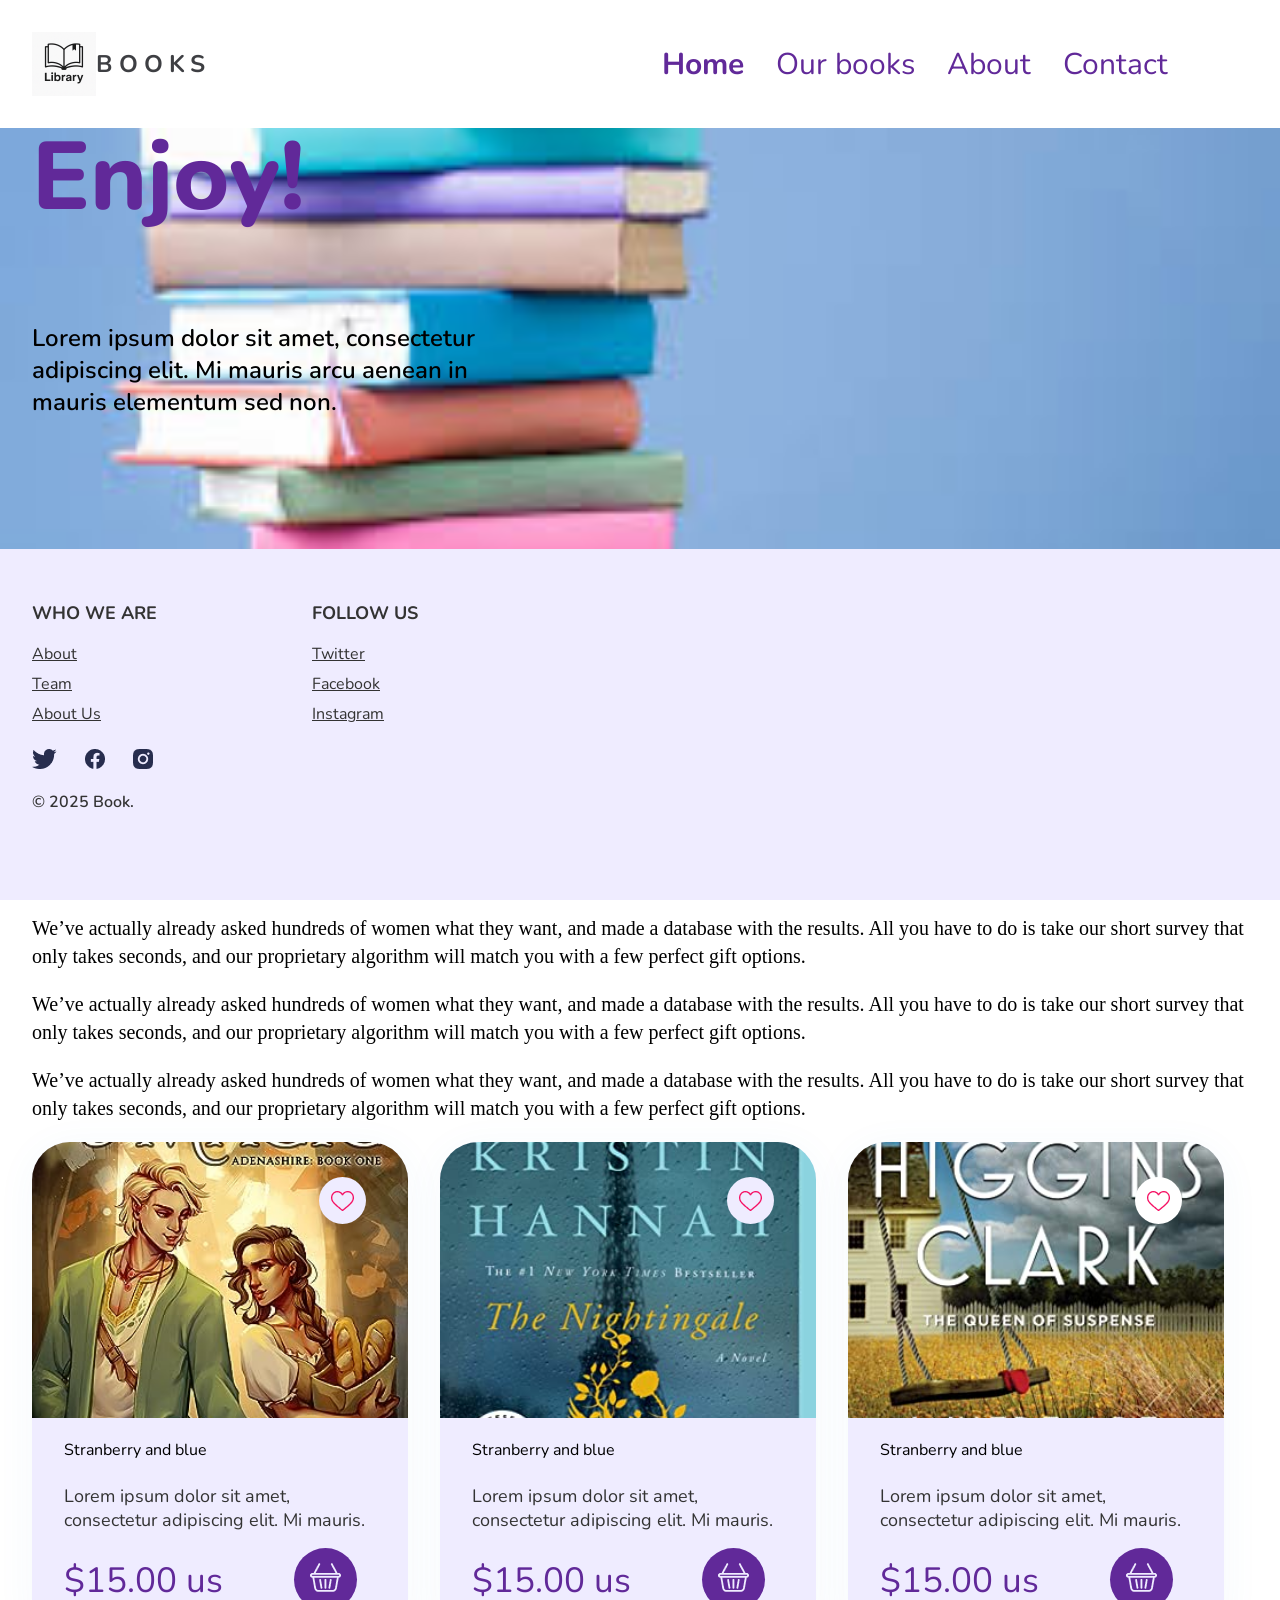
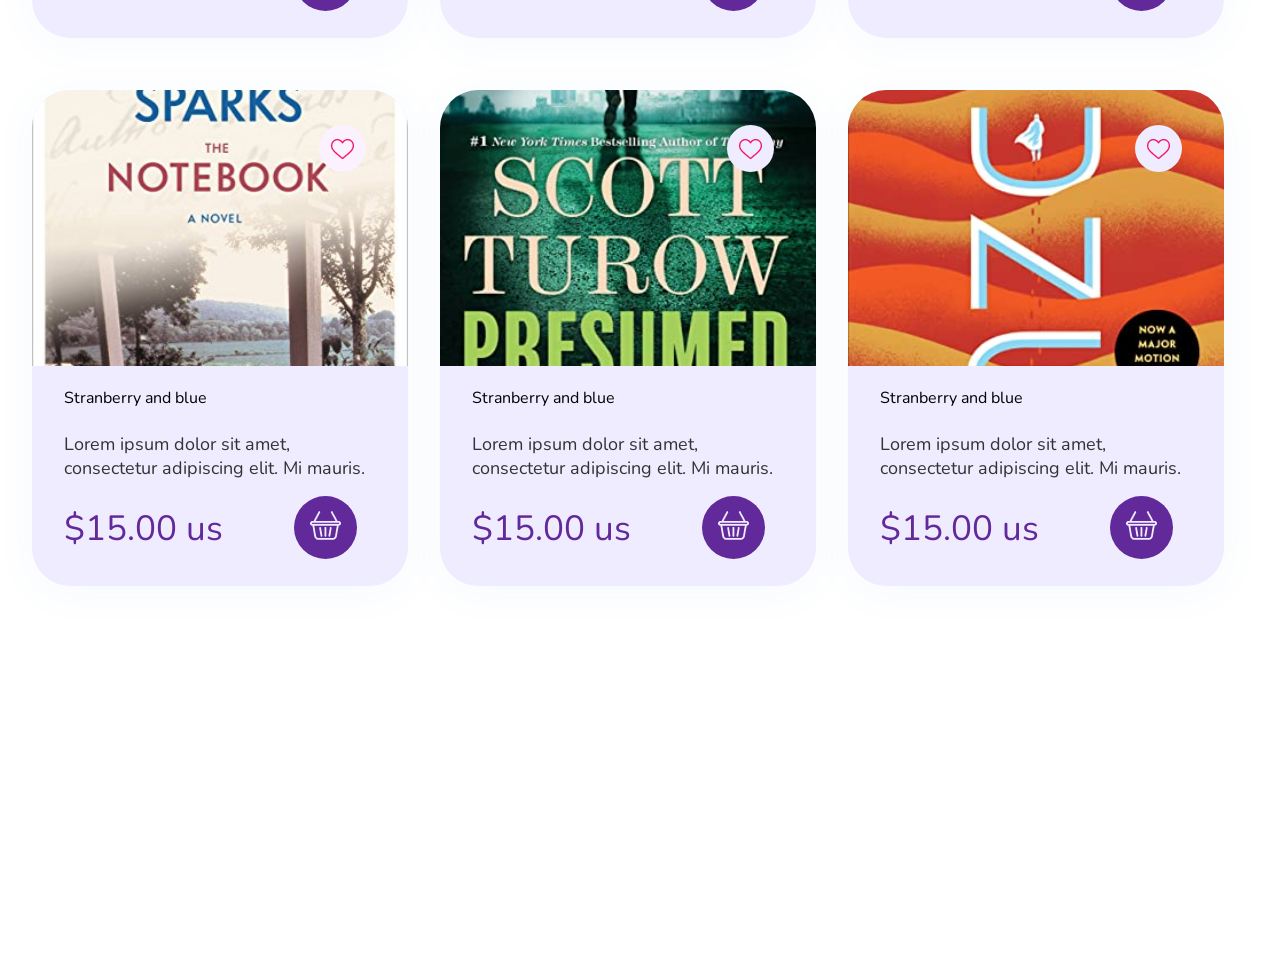
<file: index.html>
<!DOCTYPE html>
<html lang="he">

<head>
    <meta charset="UTF-8">
    <link href="https://fonts.googleapis.com/css2?family=Nunito:wght@400;600;700;800&display=swap" rel="stylesheet">
    <meta name="viewport" content="width=device-width, initial-scale=1.0">
    <link rel="stylesheet" href="css/style.css">
</head>

<body>
    <header>
        <div class="header-container">
            <div class="header-content">
                <div class="logo">
                    <img src="images/ss.png" alt="Logo">
                    <div class="logo-text">BOOKS</div>
                </div>
                <nav>
                    <ul>
                        <li><a href="index.html" class="active">Home</a></li>
                        <li><a href="ourproducts.html" >Our books</a></li>
                        <li><a href="#cards">About</a></li>
                        <li><a href="#">Contact</a></li>
                    </ul>
                </nav>
            </div>
        </div>
    </header>
    <main>
        <section class="hero">
			<img src="images/books.jpg" 
			srcset="images/books@2x.jpg 2x, images/hero@3x.jpg 3x" 
			alt="Hero Image">            <div class="hero-text">
                <h1>Enjoy!</h1>
                <p>Lorem ipsum dolor sit amet, consectetur adipiscing elit. Mi mauris arcu aenean in mauris elementum
                    sed non.</p>
            </div>
        </section>

        <section class="about">
            <h2>About</h2>
            <p>We’ve actually already asked hundreds of women what they want, and made a database with the results. All
                you have to do is take our short survey that only takes seconds, and our proprietary algorithm will
                match you with a few perfect gift options.</p>
            <p>We’ve actually already asked hundreds of women what they want, and made a database with the results. All
                you have to do is take our short survey that only takes seconds, and our proprietary algorithm will
                match you with a few perfect gift options.</p>
            <p>We’ve actually already asked hundreds of women what they want, and made a database with the results. All
                you have to do is take our short survey that only takes seconds, and our proprietary algorithm will
                match you with a few perfect gift options.</p>
        </section>

       <section>
        <div id="cards">
        				<div class="card-1">
          					<div class="card-1-child">
          					</div>
          					<img class="img1-icon" alt="" src="images/fantasy.jpg">
          					
          					<div class="ellipse-cart-1">
          					</div>
          					<div class="ellipse-heart-1">
          					</div>
          					<div class="ttl-1">Stranberry and blue</div>
          					<div class="us-1">$15.00 us</div>
          					<div class="text-1">Lorem ipsum dolor sit amet, consectetur adipiscing elit. Mi mauris.</div>
          					<img class="shopping-basket-1-icon" alt="" src="images/shopping-basket 2.png">
          					
          					<img class="heart-1-icon" alt="" src="images/heart 2 (1).png">
          					
        				</div>
        				<div class="card-2">
          					<div class="card-1-child">
          					</div>
          					<img class="img1-icon" alt="" src="images/historical fiction.jpg">
          					
          					<div class="ellipse-cart-1">
          					</div>
          					<div class="ellipse-heart-1">
          					</div>
          					<div class="ttl-1">Stranberry and blue</div>
          					<div class="us-1">$15.00 us</div>
          					<div class="text-1">Lorem ipsum dolor sit amet, consectetur adipiscing elit. Mi mauris.</div>
          					<img class="shopping-basket-1-icon" alt="" src="images/shopping-basket 2.png">
          					
          					<img class="heart-1-icon" alt="" src="images/heart 2 (1).png">
          					
        				</div>
        				<div class="card-3">
          					<div class="card-1-child">
          					</div>
          					<img class="img1-icon" alt="" src="images/mystery.jpg">
          					
          					<div class="ellipse-cart-1">
          					</div>
          					<div class="ellipse-heart-3">
          					</div>
          					<div class="ttl-1">Stranberry and blue</div>
          					<div class="us-1">$15.00 us</div>
          					<div class="text-1">Lorem ipsum dolor sit amet, consectetur adipiscing elit. Mi mauris.</div>
          					<img class="shopping-basket-1-icon" alt="" src="images/shopping-basket 2.png">
          					
          					<img class="heart-1-icon" alt="" src="images/heart 2 (1).png">
          					
        				</div>
        				<div class="card-4">
          					<div class="card-1-child">
          					</div>
          					<img class="img1-icon" alt="" src="images/romance.jpg">
          					
          					<div class="ellipse-cart-1">
          					</div>
          					<div class="ellipse-heart-4">
          					</div>
          					<div class="ttl-1">Stranberry and blue</div>
          					<div class="us-1">$15.00 us</div>
          					<div class="text-1">Lorem ipsum dolor sit amet, consectetur adipiscing elit. Mi mauris.</div>
          					<img class="shopping-basket-1-icon" alt="" src="images/shopping-basket 2.png">
          					
          					<img class="heart-1-icon" alt="" src="images/heart 2 (1).png">
          					
        				</div>
        				<div class="card-5">
          					<div class="card-1-child">
          					</div>
          					<img class="img1-icon" alt="" src="images/thriler.jpg">
          					
          					<div class="ellipse-cart-1">
          					</div>
          					<div class="ellipse-heart-1">
          					</div>
          					<div class="ttl-1">Stranberry and blue</div>
          					<div class="us-1">$15.00 us</div>
          					<div class="text-1">Lorem ipsum dolor sit amet, consectetur adipiscing elit. Mi mauris.</div>
          					<img class="shopping-basket-1-icon" alt="" src="images/shopping-basket 2.png">
          					
          					<img class="heart-1-icon" alt="" src="images/heart 2 (1).png">
          					
        				</div>
        				<div class="card-6">
          					<div class="card-1-child">
          					</div>
          					<img class="img1-icon" alt="" src="images/science fiction.jpg">
          					
          					<div class="ellipse-cart-1">
          					</div>
          					<div class="ellipse-heart-1">
          					</div>
          					<div class="ttl-1">Stranberry and blue</div>
          					<div class="us-1">$15.00 us</div>
          					<div class="text-1">Lorem ipsum dolor sit amet, consectetur adipiscing elit. Mi mauris.</div>
          					<img class="shopping-basket-1-icon" alt="" src="images/shopping-basket 2.png">
          					
          					<img class="heart-1-icon" alt="" src="images/heart 2 (1).png">
          					
        				</div>
      			</div>
       </section>
    </main>

    



<footer>
    <section class="footer_item">
        <h3>WHO WE ARE</h3>
        <a href="#">About</a>
        <a href="#">Team</a>
        <a href="#">About Us</a>
        <section class="footer_icon_links">
            <a href="https://www.facebook.com" target="_blank"><img src="images/Vector.png" alt="Facebook Icon"></a>
        <a href="https://www.twitter.com" target="_blank"><img src="images/Vector (1).png" alt="Twitter Icon"></a>
        <a href="https://www.instagram.com" target="_blank"><img src="images/Vector (2).png" alt="Instagram Icon"></a>
        </section>
        <span>© 2025 Book.</span>
    </section>
    <section class="footer_item">
        <h3>FOLLOW US</h3>
        <a href="https://www.twitter.com/" target="_blank">Twitter</a> 
        <a href="https://www.facebook.com/" target="_blank">Facebook</a>
        <a href="https://www.instagram.com/" target="_blank">Instagram</a>
    </section>
</footer>
</body>
</html>
</file>
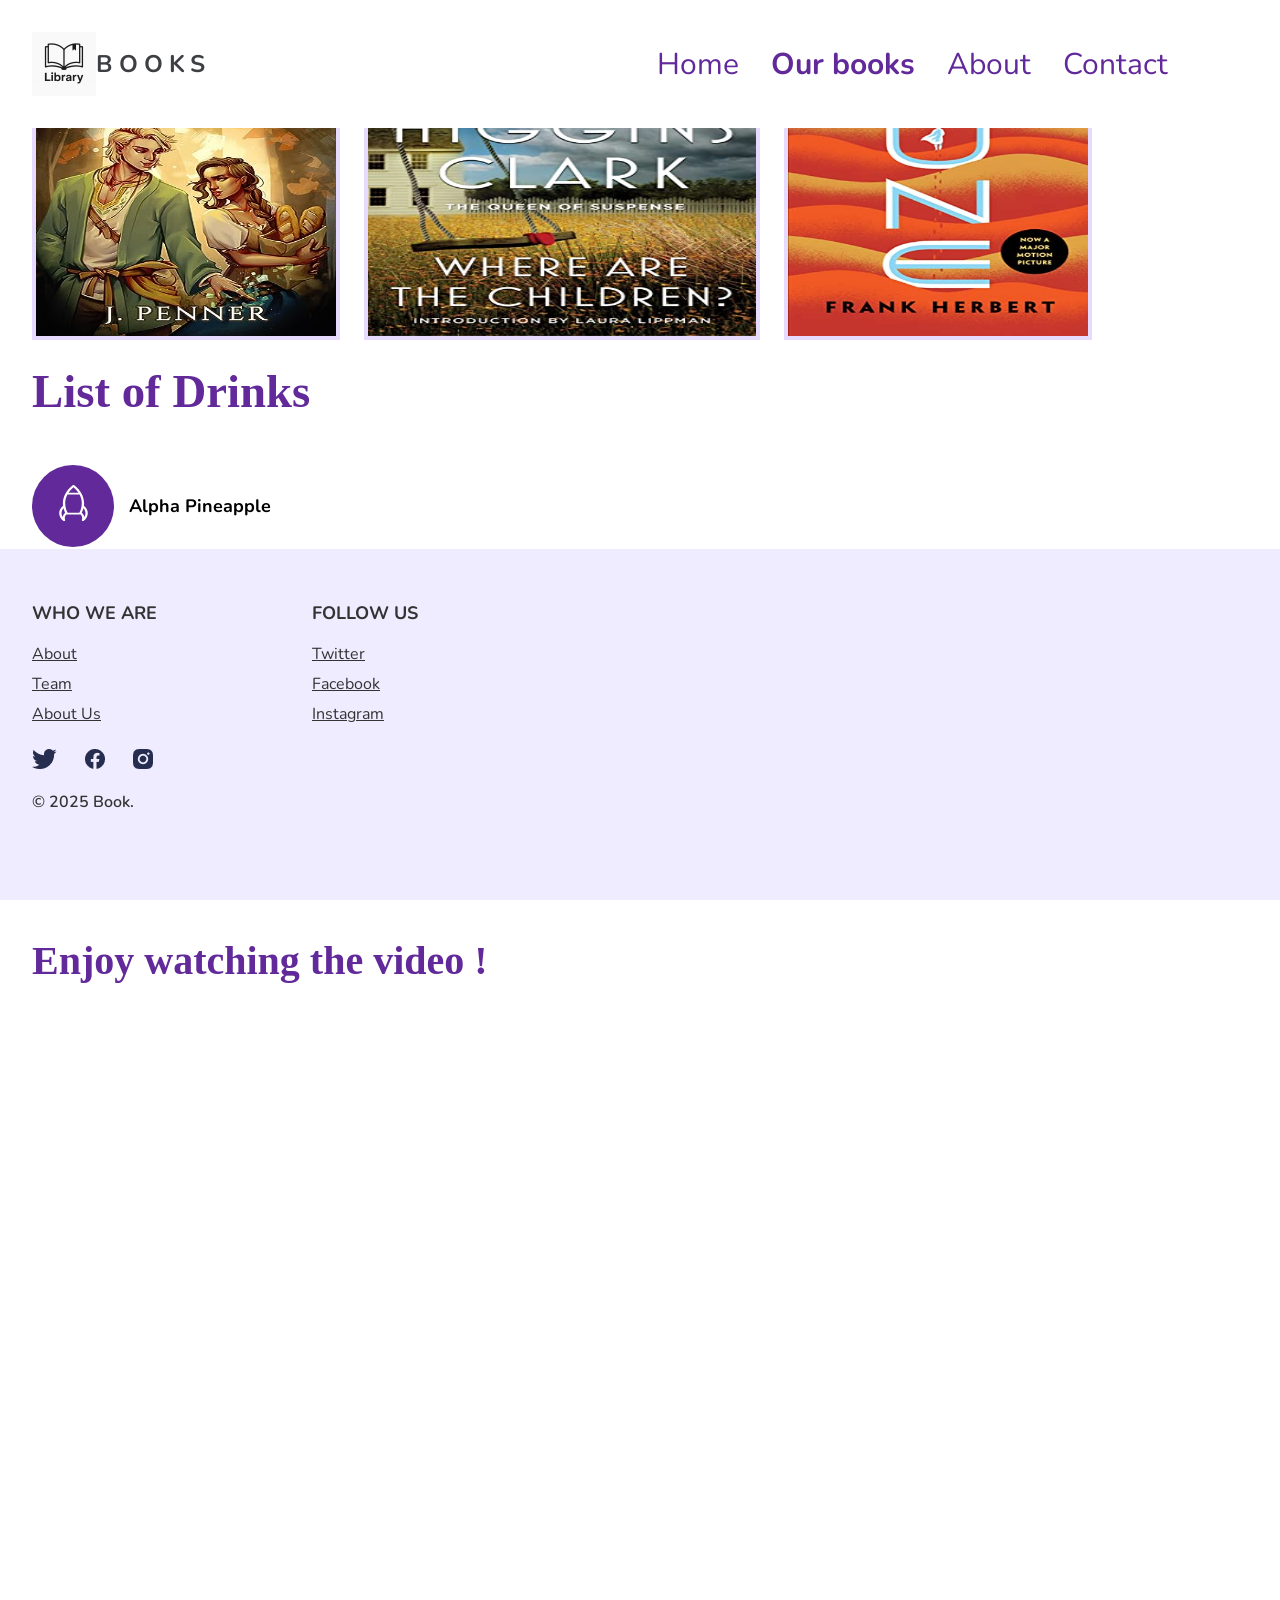
<file: ourproducts.html>
<!DOCTYPE html>
<html lang="he">

<head>
    <meta charset="UTF-8">
    <link href="https://fonts.googleapis.com/css2?family=Nunito:wght@400;600;700;800&display=swap" rel="stylesheet">
    <meta name="viewport" content="width=device-width, initial-scale=1.0">
    <link rel="stylesheet" href="css/style.css">
</head>

<body>
    <header>

        <div class="header-container">
            <div class="header-content">
                <div class="logo">
                    <img src="images/ss.png" alt="Logo">
                    <div class="logo-text">BOOKS</div>
                </div>
                <nav>
                    <ul>
                        <li><a href="index.html">Home</a></li>
                        <li><a href="ourproducts.html" class="active">Our books</a></li>
                        <li><a href="#cards">About</a></li>
                        <li><a href="#">Contact</a></li>
                    </ul>
                </nav>
            </div>
        </div>

    </header>

    <main>
        <div class="area2">
            <img src="images/fantasy.jpg" alt="">
            <img src="images/mystery.jpg" alt="">
            <img src="images/science fiction.jpg" alt="">
        </div>

        <div class="list-title">
            <h3>List of Drinks</h3>
        </div>
        <div class="book-list">
            <div class="book-list">
                <div class="book-item">
                    <div class="circle">
                        <svg width="29" height="43" viewBox="0 0 29 43" fill="none" xmlns="http://www.w3.org/2000/svg">
                            <path
                                d="M25.1228 21.1069C26.0132 13.5299 22.5643 5.80596 15.3284 0.252997C14.8888 -0.0843324 14.1112 -0.0843324 13.6716 0.252997C6.43568 5.80596 2.98679 13.5213 3.87719 21.1069C1.37505 23.1741 1.7198e-07 25.8382 1.7198e-07 28.6752C1.7198e-07 31.5382 1.42013 34.2627 4.00117 36.3386C4.63234 36.8489 6.24407 36.6154 5.98484 35.491C5.84959 34.9028 5.68053 34.3319 5.68053 33.7697C5.68053 32.3685 6.2328 31.0365 7.25845 29.9121C7.42752 29.9813 7.61912 30.0245 7.822 30.0245H21.178C21.3809 30.0245 21.5725 29.9813 21.7415 29.9121C22.7672 31.0365 23.3195 32.3685 23.3195 33.7697C23.3195 34.3319 23.1279 34.8942 23.0152 35.491C22.7785 36.7365 24.4691 36.7797 24.9988 36.3386C27.5686 34.2541 29 31.5382 29 28.6752C28.9887 25.8382 27.625 23.1655 25.1228 21.1069ZM14.4944 2.19048C16.5908 3.92038 18.3039 5.86651 19.6339 7.93373H9.36611C10.6848 5.85786 12.398 3.92038 14.4944 2.19048ZM3.44889 32.5501C2.72756 31.3479 2.35562 30.0332 2.35562 28.6752C2.35562 26.8415 3.04314 25.0857 4.32802 23.5806C4.33929 23.6498 5.56782 27.2567 6.0412 28.1822C4.63234 29.4277 3.74194 30.9327 3.44889 32.5501ZM20.4003 28.2168H8.58842C5.27478 22.2486 5.30859 15.5799 8.31792 9.72418H20.6708C23.6801 15.5799 23.714 22.2486 20.4003 28.2168ZM22.9588 28.1822C23.6125 26.8934 24.6607 23.6325 24.672 23.5806C25.9569 25.077 26.6444 26.8328 26.6444 28.6752C26.6444 30.0332 26.2612 31.3479 25.5511 32.5501C25.2468 30.9327 24.3564 29.4277 22.9588 28.1822Z"
                                fill="white" />
                        </svg>
                    </div>
                    <span class="book-name">Alpha Pineapple</span>
                </div>
                <div class="book-item">
                    <div class="circle">
                        <svg width="29" height="43" viewBox="0 0 29 43" fill="none" xmlns="http://www.w3.org/2000/svg">
                            <path
                                d="M25.1228 21.1069C26.0132 13.5299 22.5643 5.80596 15.3284 0.252997C14.8888 -0.0843324 14.1112 -0.0843324 13.6716 0.252997C6.43568 5.80596 2.98679 13.5213 3.87719 21.1069C1.37505 23.1741 1.7198e-07 25.8382 1.7198e-07 28.6752C1.7198e-07 31.5382 1.42013 34.2627 4.00117 36.3386C4.63234 36.8489 6.24407 36.6154 5.98484 35.491C5.84959 34.9028 5.68053 34.3319 5.68053 33.7697C5.68053 32.3685 6.2328 31.0365 7.25845 29.9121C7.42752 29.9813 7.61912 30.0245 7.822 30.0245H21.178C21.3809 30.0245 21.5725 29.9813 21.7415 29.9121C22.7672 31.0365 23.3195 32.3685 23.3195 33.7697C23.3195 34.3319 23.1279 34.8942 23.0152 35.491C22.7785 36.7365 24.4691 36.7797 24.9988 36.3386C27.5686 34.2541 29 31.5382 29 28.6752C28.9887 25.8382 27.625 23.1655 25.1228 21.1069ZM14.4944 2.19048C16.5908 3.92038 18.3039 5.86651 19.6339 7.93373H9.36611C10.6848 5.85786 12.398 3.92038 14.4944 2.19048ZM3.44889 32.5501C2.72756 31.3479 2.35562 30.0332 2.35562 28.6752C2.35562 26.8415 3.04314 25.0857 4.32802 23.5806C4.33929 23.6498 5.56782 27.2567 6.0412 28.1822C4.63234 29.4277 3.74194 30.9327 3.44889 32.5501ZM20.4003 28.2168H8.58842C5.27478 22.2486 5.30859 15.5799 8.31792 9.72418H20.6708C23.6801 15.5799 23.714 22.2486 20.4003 28.2168ZM22.9588 28.1822C23.6125 26.8934 24.6607 23.6325 24.672 23.5806C25.9569 25.077 26.6444 26.8328 26.6444 28.6752C26.6444 30.0332 26.2612 31.3479 25.5511 32.5501C25.2468 30.9327 24.3564 29.4277 22.9588 28.1822Z"
                                fill="white" />
                        </svg>
                    </div>
                    <span class="book-name">Alpha Pineapple</span>
                </div>
                <div class="book-item">
                    <div class="circle">
                        <svg width="29" height="43" viewBox="0 0 29 43" fill="none" xmlns="http://www.w3.org/2000/svg">
                            <path
                                d="M25.1228 21.1069C26.0132 13.5299 22.5643 5.80596 15.3284 0.252997C14.8888 -0.0843324 14.1112 -0.0843324 13.6716 0.252997C6.43568 5.80596 2.98679 13.5213 3.87719 21.1069C1.37505 23.1741 1.7198e-07 25.8382 1.7198e-07 28.6752C1.7198e-07 31.5382 1.42013 34.2627 4.00117 36.3386C4.63234 36.8489 6.24407 36.6154 5.98484 35.491C5.84959 34.9028 5.68053 34.3319 5.68053 33.7697C5.68053 32.3685 6.2328 31.0365 7.25845 29.9121C7.42752 29.9813 7.61912 30.0245 7.822 30.0245H21.178C21.3809 30.0245 21.5725 29.9813 21.7415 29.9121C22.7672 31.0365 23.3195 32.3685 23.3195 33.7697C23.3195 34.3319 23.1279 34.8942 23.0152 35.491C22.7785 36.7365 24.4691 36.7797 24.9988 36.3386C27.5686 34.2541 29 31.5382 29 28.6752C28.9887 25.8382 27.625 23.1655 25.1228 21.1069ZM14.4944 2.19048C16.5908 3.92038 18.3039 5.86651 19.6339 7.93373H9.36611C10.6848 5.85786 12.398 3.92038 14.4944 2.19048ZM3.44889 32.5501C2.72756 31.3479 2.35562 30.0332 2.35562 28.6752C2.35562 26.8415 3.04314 25.0857 4.32802 23.5806C4.33929 23.6498 5.56782 27.2567 6.0412 28.1822C4.63234 29.4277 3.74194 30.9327 3.44889 32.5501ZM20.4003 28.2168H8.58842C5.27478 22.2486 5.30859 15.5799 8.31792 9.72418H20.6708C23.6801 15.5799 23.714 22.2486 20.4003 28.2168ZM22.9588 28.1822C23.6125 26.8934 24.6607 23.6325 24.672 23.5806C25.9569 25.077 26.6444 26.8328 26.6444 28.6752C26.6444 30.0332 26.2612 31.3479 25.5511 32.5501C25.2468 30.9327 24.3564 29.4277 22.9588 28.1822Z"
                                fill="white" />
                        </svg>
                    </div>
                    <span class="book-name">Alpha Pineapple</span>
                </div>
                <div class="book-item">
                    <div class="circle">
                        <svg width="29" height="43" viewBox="0 0 29 43" fill="none" xmlns="http://www.w3.org/2000/svg">
                            <path
                                d="M25.1228 21.1069C26.0132 13.5299 22.5643 5.80596 15.3284 0.252997C14.8888 -0.0843324 14.1112 -0.0843324 13.6716 0.252997C6.43568 5.80596 2.98679 13.5213 3.87719 21.1069C1.37505 23.1741 1.7198e-07 25.8382 1.7198e-07 28.6752C1.7198e-07 31.5382 1.42013 34.2627 4.00117 36.3386C4.63234 36.8489 6.24407 36.6154 5.98484 35.491C5.84959 34.9028 5.68053 34.3319 5.68053 33.7697C5.68053 32.3685 6.2328 31.0365 7.25845 29.9121C7.42752 29.9813 7.61912 30.0245 7.822 30.0245H21.178C21.3809 30.0245 21.5725 29.9813 21.7415 29.9121C22.7672 31.0365 23.3195 32.3685 23.3195 33.7697C23.3195 34.3319 23.1279 34.8942 23.0152 35.491C22.7785 36.7365 24.4691 36.7797 24.9988 36.3386C27.5686 34.2541 29 31.5382 29 28.6752C28.9887 25.8382 27.625 23.1655 25.1228 21.1069ZM14.4944 2.19048C16.5908 3.92038 18.3039 5.86651 19.6339 7.93373H9.36611C10.6848 5.85786 12.398 3.92038 14.4944 2.19048ZM3.44889 32.5501C2.72756 31.3479 2.35562 30.0332 2.35562 28.6752C2.35562 26.8415 3.04314 25.0857 4.32802 23.5806C4.33929 23.6498 5.56782 27.2567 6.0412 28.1822C4.63234 29.4277 3.74194 30.9327 3.44889 32.5501ZM20.4003 28.2168H8.58842C5.27478 22.2486 5.30859 15.5799 8.31792 9.72418H20.6708C23.6801 15.5799 23.714 22.2486 20.4003 28.2168ZM22.9588 28.1822C23.6125 26.8934 24.6607 23.6325 24.672 23.5806C25.9569 25.077 26.6444 26.8328 26.6444 28.6752C26.6444 30.0332 26.2612 31.3479 25.5511 32.5501C25.2468 30.9327 24.3564 29.4277 22.9588 28.1822Z"
                                fill="white" />
                        </svg>
                    </div>
                    <span class="book-name">Alpha Pineapple</span>
                </div>
            </div>

        </div>

        <div class="my_choise">
            <h3>Enjoy watching the video !</h3>
            <iframe width="640" height="360" src="https://www.youtube.com/embed/N24X8kK7H4Q"
                title="YouTube video player" frameborder="0"
                allow="accelerometer; autoplay; clipboard-write; encrypted-media; gyroscope; picture-in-picture"
                allowfullscreen>
            </iframe>
        </div>
    </main>




    <footer>
        <section class="footer_item">
            <h3>WHO WE ARE</h3>
            <a href="#">About</a>
            <a href="#">Team</a>
            <a href="#">About Us</a>
            <section class="footer_icon_links">
                <a href="https://www.facebook.com" target="_blank"><img src="images/Vector.png" alt="Facebook Icon"></a>
                <a href="https://www.twitter.com" target="_blank"><img src="images/Vector (1).png"
                        alt="Twitter Icon"></a>
                <a href="https://www.instagram.com" target="_blank"><img src="images/Vector (2).png"
                        alt="Instagram Icon"></a>
            </section>
            <span>© 2025 Book.</span>
        </section>
        <section class="footer_item">
            <h3>FOLLOW US</h3>
            <a href="https://www.twitter.com/" target="_blank">Twitter</a>
            <a href="https://www.facebook.com/" target="_blank">Facebook</a>
            <a href="https://www.instagram.com/" target="_blank">Instagram</a>
        </section>
    </footer>
</body>

</html>
</file>
<file: css/style.css>
body {
    font-family: 'Nunito';
    margin: 0;
    padding: 0;
    background: white;
}

.header-container {
    width: 100%;
    background: white;
    position: fixed;
    top: 0;
    left: 0;
    z-index: 1000;
}

.header-content {
    width: 1200px;
    size: 30px;
    margin: 0;
    display: flex;
    align-items: center;
    justify-content: space-between;
    height: 128px;
    box-sizing: border-box;
}

.logo {
    display: flex;
    align-items: center;
}

nav ul li a.active {
    font-weight: 700;
}

.logo img {
    display: flex;
    margin-left: 32px;
    width: 64px;
    height: 64px;
}

.logo-text {
    color: #3E3F43;
    font-size: 24px;
    font-weight: 700;
    letter-spacing: 6px;
}

.list-title {
    color: #612999;
    position: relative;
    margin-top: 64px;
    left: 32px;
    font-size: 40px;
    font-family: 'Rubik';

}

nav ul {
    list-style: none;
    display: flex;
    margin: 0;
    padding: 0;
}

nav ul li {
    margin-right: 32px;
}

nav ul li a {
    color: #612999;
    font-size: 30px;
    text-decoration: none;
    font-weight: 400;
}



.hero {
    position: relative;
    text-align: left;
}

.hero p {
    font-size: 24px;
    width: 448px;
    height: 99px;
}

.my_choise h3 {
    color: #612999;
    position: relative;
    margin-top: 64px;
    left: 32px;
    font-size: 40px;
    font-family: 'Rubik';
}

.hero img {
    width: 100%;
    height: 797px;
}

.hero-text {
    position: absolute;
    top: 32px;
    left: 32px;
    color: #612999;
}

.hero-text h1 {
    color: #612999;
    font-size: 96px;
    font-family: Nunito;
    font-weight: 800;

    word-wrap: break-word
}
.my_choise iframe {
    margin-left: 32px; /* Adds 32px space from the left edge */
}
.hero-text p {
    font-size: 24px;
    font-weight: 600;
    font-family: Nunito;
    color: black;
}

.about {
    width: auto;
    margin-left: 32px;


}

.about h2 {
    font-size: 40px;
    color: #612999;
    font-family: 'Rubik', sans-serif;
}

.about p {
    font-size: 20px;
    line-height: 1.4;
    font-family: 'Rubik';
    color: #000;
}






.products {
    display: flex;
    flex-wrap: wrap;
    justify-content: space-around;
    width: 1200px;
    margin: 0 auto;
    padding: 32px 0;
}

.product {
    width: 376px;
    margin-bottom: 32px;
    background: #EFECFF;
    box-shadow: 0 6px 40px rgba(56.88, 132.35, 187, 0.05);
    border-radius: 38px;
    text-align: center;
    padding: 16px;
}

.product img {
    width: 100%;
    border-radius: 38px 38px 0 0;
}

.product h3 {
    font-size: 30px;
    color: black;
    margin: 16px 0;
}

.product p {
    font-size: 18px;
    color: #333;
}

#cards {
    display: flex;
    flex-wrap: wrap;
    justify-content: flex-start;
    gap: 32px;
    margin-left: 32px;
}

.card-1,
.card-2,
.card-3,
.card-4,
.card-5,
.card-6 {
    position: relative;
    box-shadow: 0px 6px 40px rgba(57, 132, 187, 0.05);
    border-radius: 38px;
    background-color: #efecff;
    width: 376px;
    height: 496px;
    margin-bottom: 20px;
}

.img1-icon {
    width: 100%;
    height: 276px;
    object-fit: cover;
    border-radius: 38px 38px 0 0;
}

.ellipse-cart-1,
.ellipse-heart-1,
.ellipse-heart-3,
.ellipse-heart-4 {
    position: absolute;
    border-radius: 50%;
}

.ellipse-cart-1 {
    top: 406px;
    left: 262px;
    background-color: #612999;
    width: 63px;
    height: 63px;
}

.ellipse-heart-1,
.ellipse-heart-3,
.ellipse-heart-4 {
    top: 35px;
    left: 287px;
    background-color: #efecff;
    width: 47px;
    height: 47px;
}

.ellipse-heart-3 {
    background-color: #fff;
}

.ellipse-heart-4 {
    background-color: #fbf1ff;
}

.ttl-1 {
    position: absolute;
    top: 297px;
    left: 32px;
}

.us-1 {
    position: absolute;
    top: 415px;
    left: 32px;
    font-size: 35px;
    color: #612999;
}

.text-1 {
    position: absolute;
    top: 342px;
    left: 32px;
    font-size: 18px;
    color: #333;
    text-align: left;
    display: inline-block;
    width: 315px;
    height: 96px;
}

.shopping-basket-1-icon,
.heart-1-icon,
.heart-4-icon {
    position: absolute;
}

.shopping-basket-1-icon {
    top: 420px;
    left: 278px;
    width: 31px;
    height: 31px;
    overflow: hidden;
}

.heart-1-icon,
.heart-4-icon {
    height: 4.03%;
    width: 6.12%;
    max-width: 100%;
    overflow: hidden;
    max-height: 100%;
}

.heart-1-icon {
    top: 9.88%;
    right: 14.36%;
    bottom: 86.09%;
    left: 79.52%;
}

.heart-4-icon {
    top: 12.9%;
    right: 14.36%;
    bottom: 83.06%;
    left: 79.52%;
}

.book-list {
    display: flex;
    flex-direction: column;
    gap: 20px;

    margin-bottom: 20px;
}

.book-item {
    padding-left: 32px;

    display: flex;
    align-items: center;
    gap: 15px;
}

.circle {
    width: 82px;
    height: 82px;
    background-color: #612999;
    border-radius: 50%;
    display: flex;
    justify-content: center;
    align-items: center;
}

.circle svg {
    width: 29px;
    height: 42.38px;
}

.book-name {
    font: Rubik;

    font-size: 18px;
    font-weight: bold;
    color: #000;
}

.area2 {
    position: relative;
    height: 300px;
    top: 32px;
}

.area2 img {
    position: absolute;
    top: 0;
    border: 4px solid #E6DBFE;
}

.area2 img:nth-child(1) {
    width: 300px;
    height: 300px;
    left: 32px;
}

.area2 img:nth-child(2) {
    width: 388.29px;
    height: 300px;
    left: 364px;
}

.area2 img:nth-child(3) {
    width: 300px;
    height: 300px;
    left: 784px;
}

footer {
    display: flex;
    justify-content: flex-start;
    background: #EFECFF;
    position: sticky;
    bottom: 0;
    padding: 32px;
    height: 287px;
}

.footer_item {
    display: flex;
    flex-direction: column;
    width: 280px;
    height: 255px;
}

.footer_item>h3 {
    color: #333;
    font-family: Nunito;
    font-size: 18px;
    font-style: normal;
    font-weight: 700;
    line-height: 28px;
    text-transform: uppercase;
    margin-bottom: 16px;
}

.footer_item>a {
    color: #333;
    font-family: Nunito;
    font-size: 16px;
    font-style: normal;
    font-weight: 400;
    line-height: normal;
    margin-bottom: 8px;
}

.footer_item .footer_icon_links {
    margin: 16px 0px;
}

.footer_item .footer_icon_links a:not(:last-child) {
    margin-right: 24px;
}

.footer_item span {
    color: #333;
    font-family: Nunito;
    font-size: 16px;
    font-style: normal;
    font-weight: 600;
    line-height: normal;
}
</file>
